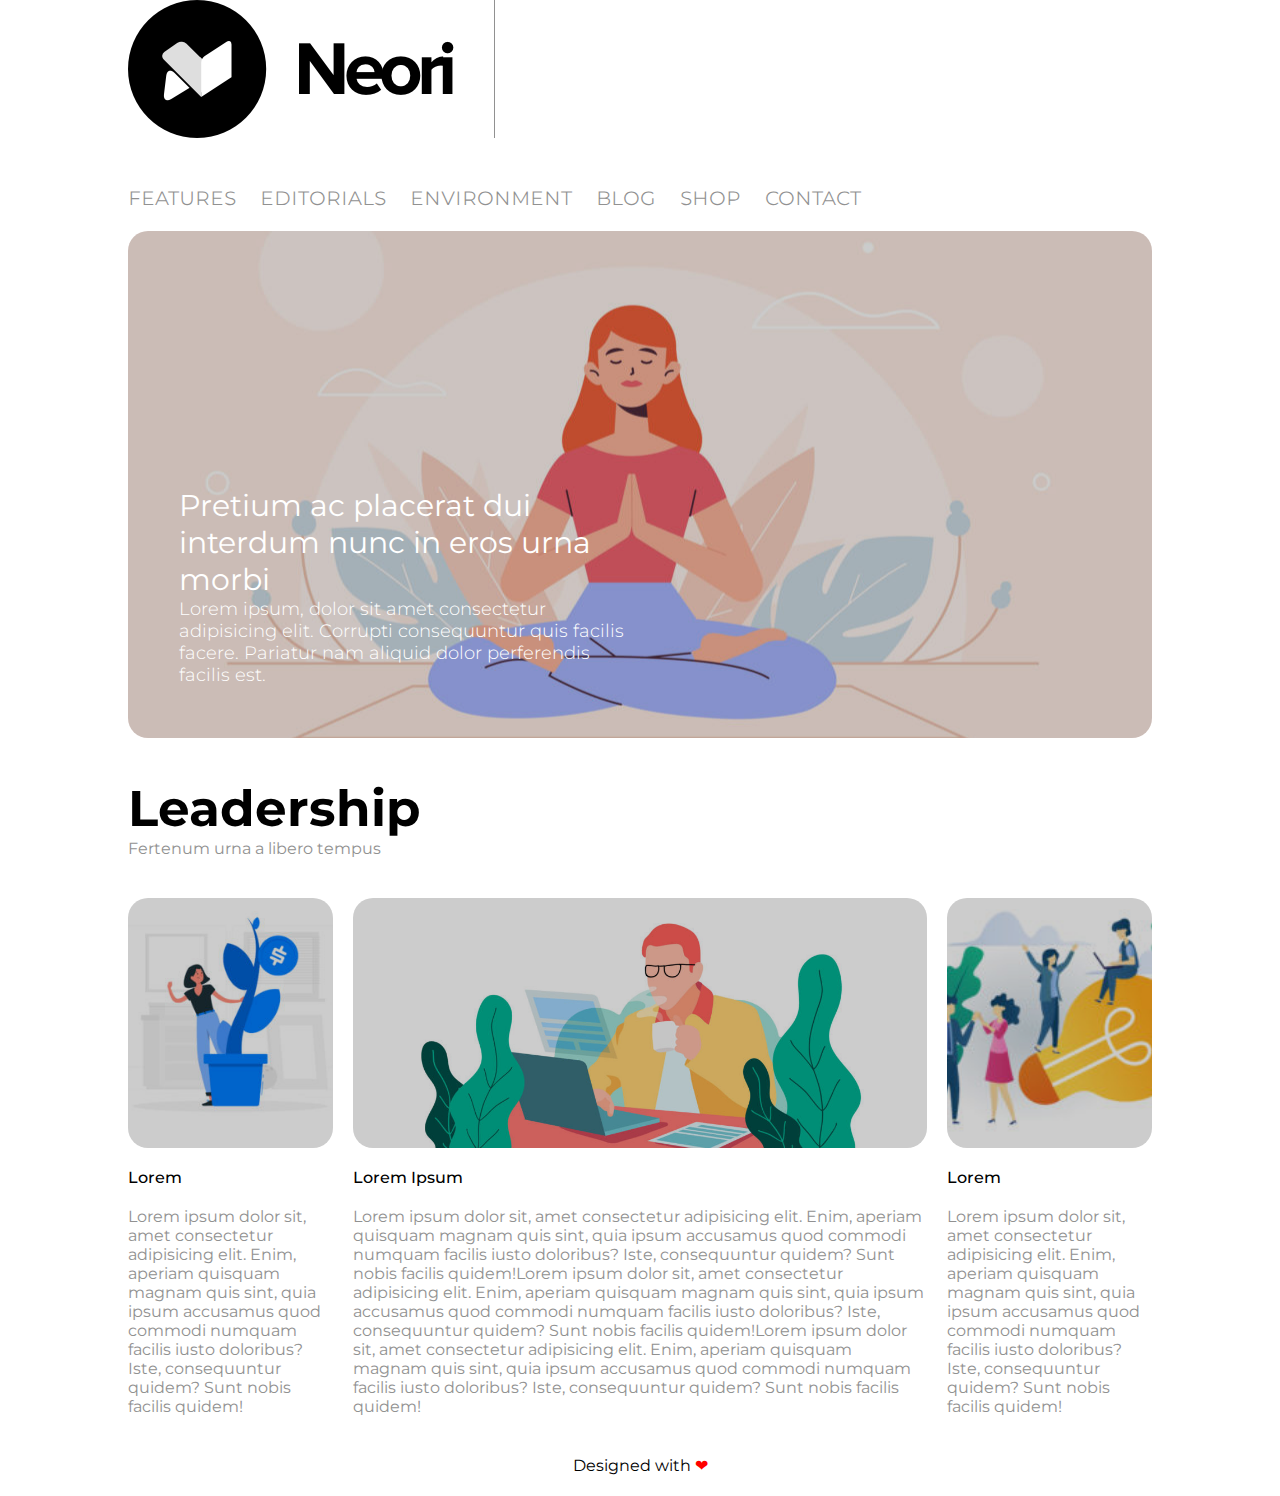
<file: index.html>
<!DOCTYPE html>
<html lang="en">
<head>
    <meta charset="UTF-8">
    <meta http-equiv="X-UA-Compatible" content="IE=edge">
    <meta name="viewport" content="width=device-width, initial-scale=1.0">
    <link rel="preconnect" href="https://fonts.googleapis.com">
    <link rel="preconnect" href="https://fonts.gstatic.com" crossorigin>
    <link href="https://fonts.googleapis.com/css2?family=Montserrat:wght@300;400;500;700&display=swap" rel="stylesheet">
    <link rel="stylesheet" href="css/style.css">
    <title>Struttura WP</title>
</head>
<body>
    <!-- centered container -->
    <div class="container">
        
        <header>
            <!-- logo -->
            <section id="logobox">

                <img src="img/logo.png" alt="">

            </section>

            <!-- navigation -->
            <nav id="navbox">

                <ul>
                    <li>
                        <a href="#">Features</a>
                    </li>
                    <li>
                        <a href="#">Editorials</a>
                    </li>
                    <li>
                        <a href="#">Environment</a>
                    </li>
                    <li>
                        <a href="#">Blog</a>
                    </li>
                    <li>
                        <a href="#">Shop</a>
                    </li>
                    <li>
                        <a href="#">Contact</a>
                    </li>
                </ul>

            </nav>

        </header>

        <section id="jumbotron">

                <div id="jumbotext">

                    <h1>Pretium ac placerat dui interdum nunc in eros urna morbi</h1>    

                    <p>Lorem ipsum, dolor sit amet consectetur adipisicing elit. Corrupti consequuntur quis facilis facere. Pariatur nam aliquid dolor perferendis facilis est.</p>

                </div>

        </section>

        <main>

            <div class="clearfix">

                <!-- title row -->
                <div class="title">
                    
                    <h1>Leadership</h1>
                    <p>Fertenum urna a libero tempus</p>

                </div>

                <!-- columns -->

                <aside class="content">

                    <div class="shadow">

                        <img src="img/img-1.jpg" alt="">

                    </div>

                    <h4>Lorem</h4>

                    <p>Lorem ipsum dolor sit, amet consectetur adipisicing elit. Enim, aperiam quisquam magnam quis sint, quia ipsum accusamus quod commodi numquam facilis iusto doloribus? Iste, consequuntur quidem? Sunt nobis facilis quidem!</p>

                </aside>

                <div class="content center">

                    <div class="shadow">  
                        
                        <img src="img/banner-2.jpg" alt="">

                    </div>
                    
                    <h4>Lorem Ipsum</h4>
                    
                    <p>Lorem ipsum dolor sit, amet consectetur adipisicing elit. Enim, aperiam quisquam magnam quis sint, quia ipsum accusamus quod commodi numquam facilis iusto doloribus? Iste, consequuntur quidem? Sunt nobis facilis quidem!Lorem ipsum dolor sit, amet consectetur adipisicing elit. Enim, aperiam quisquam magnam quis sint, quia ipsum accusamus quod commodi numquam facilis iusto doloribus? Iste, consequuntur quidem? Sunt nobis facilis quidem!Lorem ipsum dolor sit, amet consectetur adipisicing elit. Enim, aperiam quisquam magnam quis sint, quia ipsum accusamus quod commodi numquam facilis iusto doloribus? Iste, consequuntur quidem? Sunt nobis facilis quidem!</p>
                        


                </div>
                
                <aside class="content">

                    <div class="shadow">

                        <img src="img/img-3.jpg" alt="">
                        
                    </div>

                    <h4>Lorem</h4>

                    <p>Lorem ipsum dolor sit, amet consectetur adipisicing elit. Enim, aperiam quisquam magnam quis sint, quia ipsum accusamus quod commodi numquam facilis iusto doloribus? Iste, consequuntur quidem? Sunt nobis facilis quidem!</p>


                </aside>

            </div>

        </main>

        <!-- credits -->
        <footer>

            <div id="credits">

                Designed with <span>&#x2764;</span>

            </div>

        </footer>

    </div>

</body>
</html>
</file>
<file: css/style.css>
/* general */
* {
    margin: 0;
    padding: 0;
    box-sizing: border-box;
}

body {
    color: rgb(145, 145, 145);
    font-family: 'Montserrat', sans-serif;
}

.container {
    width: 80%;
    margin: 0 auto;
}

.clearfix::after {
    content: "";
    display: table;
    clear: both;
}

/* header */
#logobox {
    margin-bottom: 40px;
}

#logobox img {
    border-right: solid 1px;
    padding-right: 40px;
}

#navbox {
    color:inherit
}

#navbox li {
    font-variant-caps: all-small-caps;
    font-weight: 300;
    font-size: 24px;
    margin-right: 20px;
    display: inline-block;
}

#navbox a, #navbox a:hover, #navbox a:visited, #navbox a:active {
    text-decoration: none;
    color: inherit;
}

/* jumbo */
#jumbotron {
    background-image: url("../img/banner.jpg");
    background-size: cover;
    background-position: center;
    border-radius: 20px;
    margin: 2% 0;
}

#jumbotext {
    font-size: 18px;
    font-weight: 300;
    color: white;
    padding: 25% 50% 5% 5%;
    background-color: rgba(0, 0, 0, 0.2);
    border-radius: 20px;
}

#jumbotext h1 {
    font-size: 30px;
    font-weight: 400;
}

/* main */
.title {
    margin: 40px 0;
}

.title h1 {
    color: black;
    font-weight: 700;
    font-size: 50px;
}

.content {
    float: left;
    margin-bottom: 20px;
}

.content img {
    width: 100%;
    height: 250px;
    object-fit: cover;
    opacity: 0.8;
}

.content h4 {
    color: black;
    font-weight: 500;
    margin: 20px 0;
}

.shadow {
    height: 250px;
    background-color: black;
    border-radius: 20px;
}

aside.content {
    width: 20%;
}

.center {
    width: 56%;
    margin: 0 2%;
}

/* footer */
#credits {
    color: black;
    margin: 2% 0;
    text-align: center;
}

#credits span {
    color: red;
}
</file>
